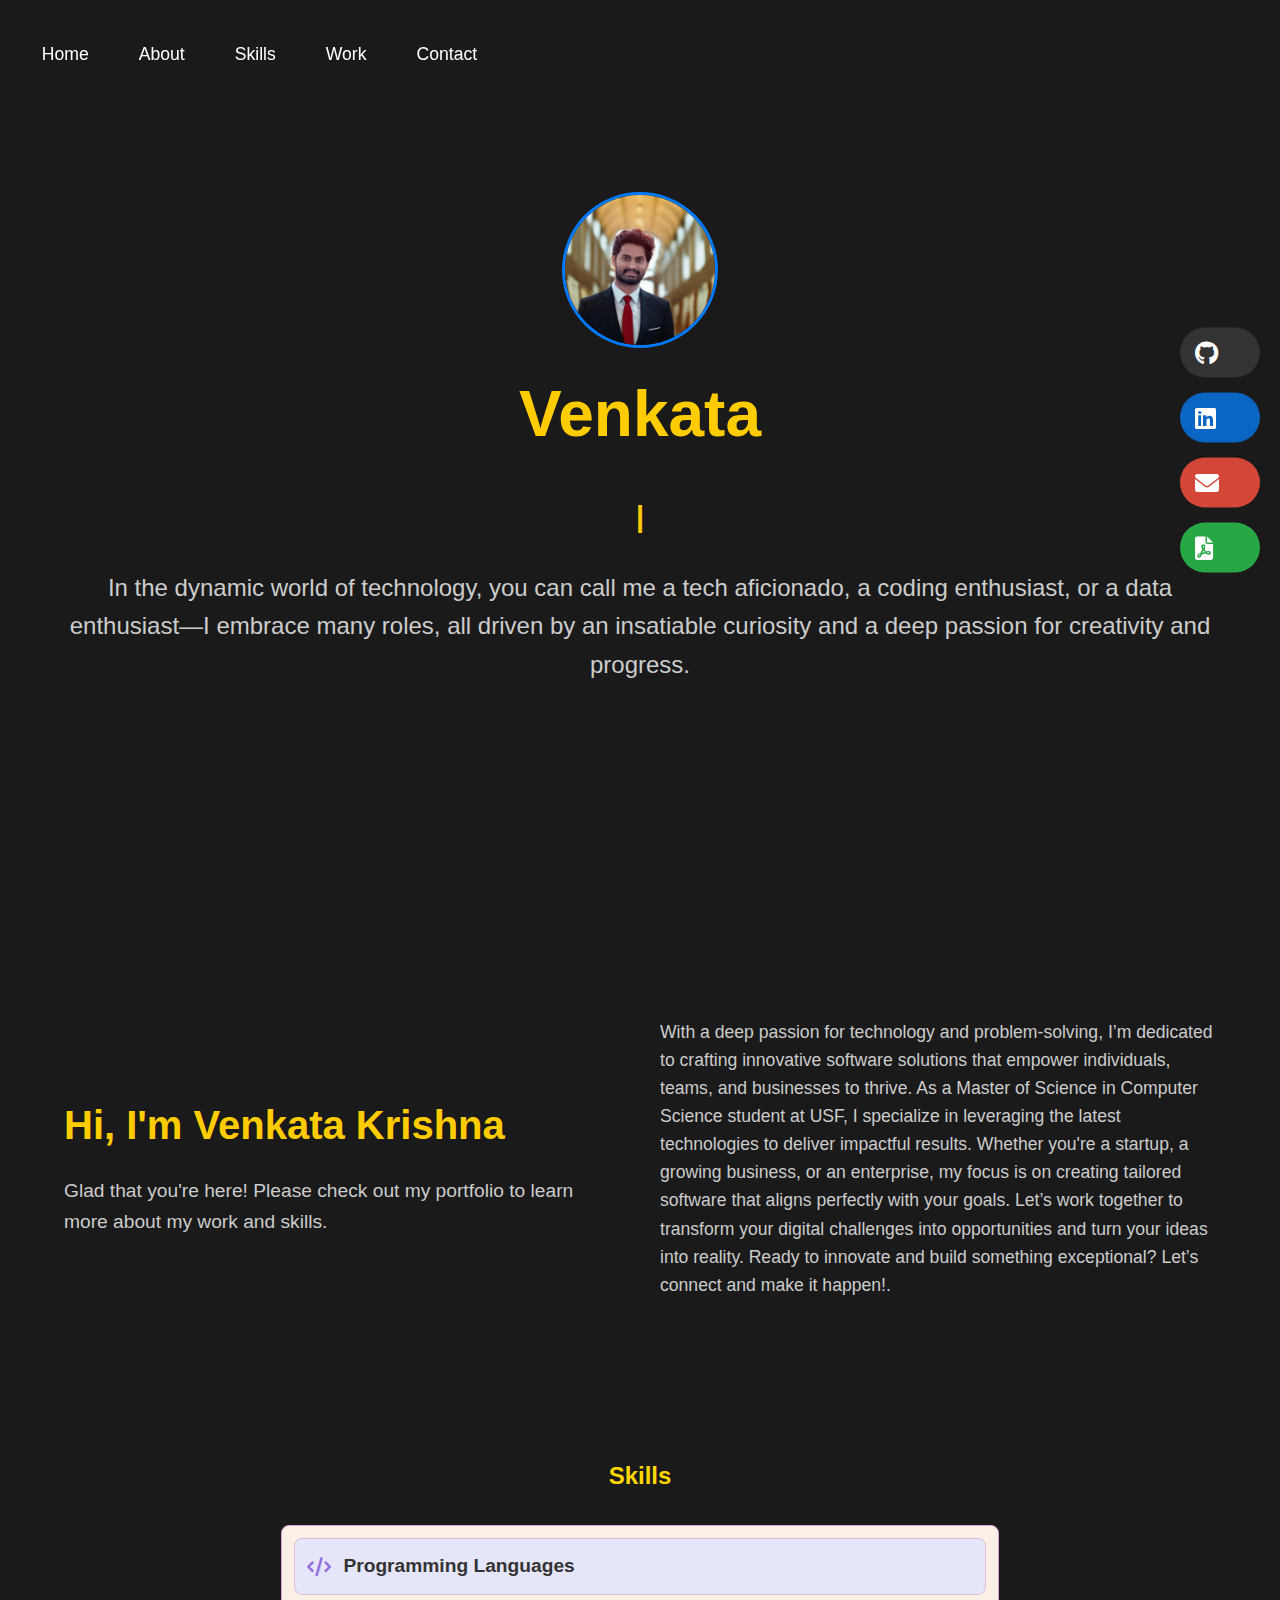
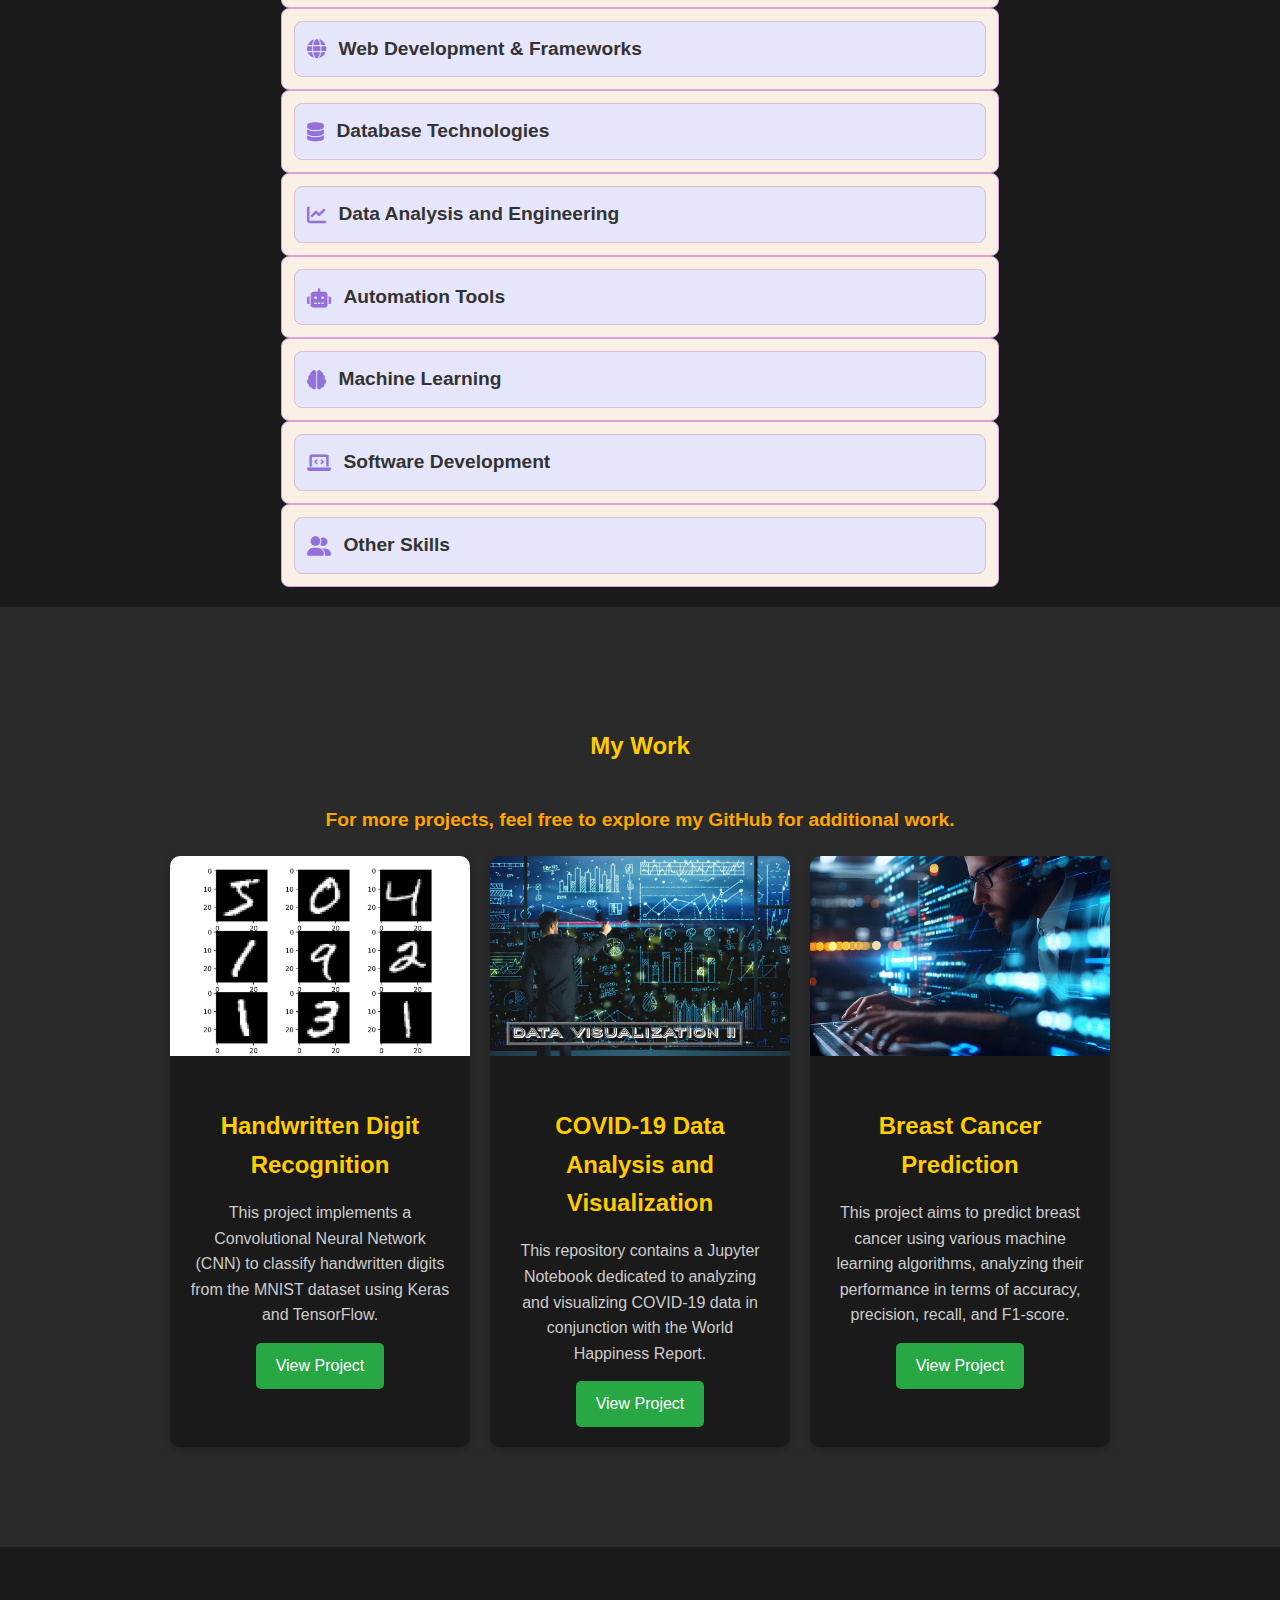
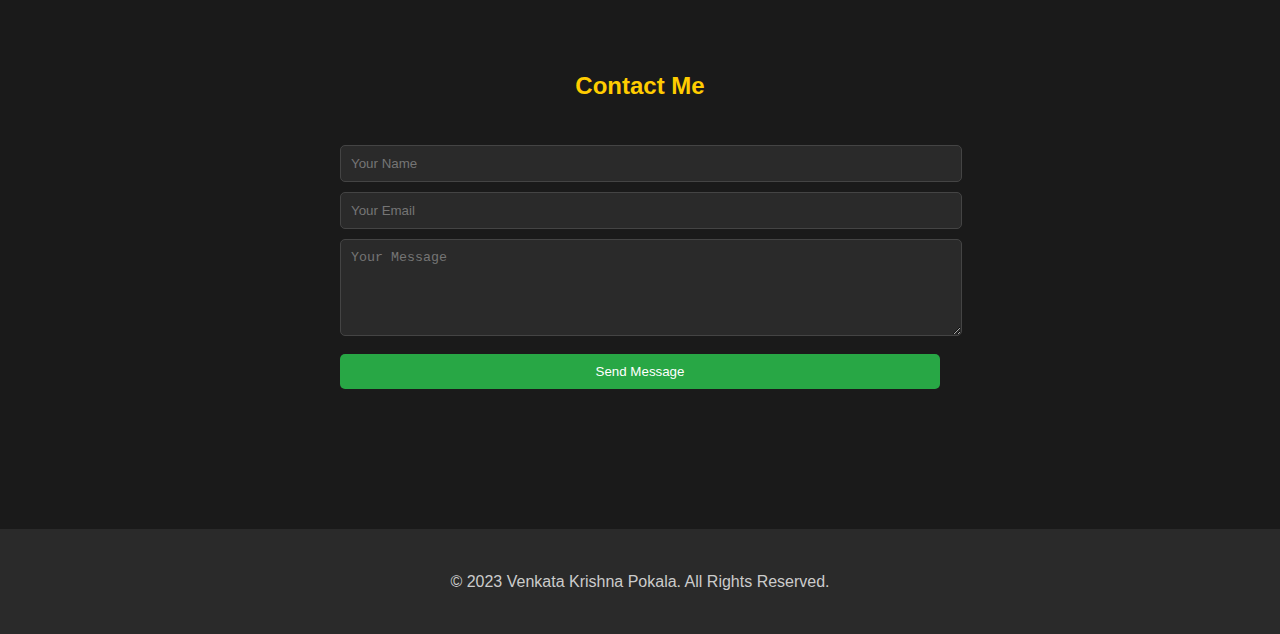
<file: index.html>
<!DOCTYPE html>
<html lang="en">
<head>
  <meta charset="UTF-8">
  <meta name="viewport" content="width=device-width, initial-scale=1.0">
  <title>Your Name - Portfolio</title>
  <link rel="stylesheet" href="styles.css">
  <link rel="stylesheet" href="https://cdnjs.cloudflare.com/ajax/libs/font-awesome/6.0.0-beta3/css/all.min.css">
</head>
<body>
 <!-- Navigation -->
<nav>
  <div class="container">
    <ul>
      <li><a href="#home">Home</a></li> <!-- Added Home -->
      <li><a href="#about">About</a></li>
      <li><a href="#skills">Skills</a></li>
      <li><a href="#work">Work</a></li>
      <li><a href="#contact">Contact</a></li>
    </ul>
  </div>
</nav>


  <!-- Home Section -->
<section id="home">
  <div class="container">
    <img src="facepic.jpeg" alt="Your photo" class="profile-pic">
    <h1 id="typing"></h1>
    <p class="subtitle"><span id="dynamic-text"></span><span class="blinking">|</span></p>
    <p class="intro">
      In the dynamic world of technology, you can call me a tech aficionado, a coding enthusiast, or a data enthusiast—I embrace many roles, all driven by an insatiable curiosity and a deep passion for creativity and progress.
    </p>
  </div>
</section>


 <!-- Social Media Buttons -->
<div class="social-buttons">
  <a href="https://github.com/VenkataKrishna67" target="_blank" class="social-btn github" data-label="GitHub">
    <i class="fab fa-github"></i>
  </a>
  <a href="https://www.linkedin.com/in/venkata-krishna-pokala-2b4625208" target="_blank" class="social-btn linkedin" data-label="LinkedIn">
    <i class="fab fa-linkedin"></i>
  </a>
  <a href="mailto:pokala.krishna67@gmail.com" class="social-btn mail" data-label="Email">
    <i class="fas fa-envelope"></i>
  </a>
  <a href="VenkataKrishna_DE_Resume(2).pdf" download class="social-btn resume" data-label="Resume">
    <i class="fas fa-file-pdf"></i>
  </a>
</div>


 <!-- About Section -->
<section id="about">
  <div class="container">
    <div class="about-container">
      <!-- Part 1: Greeting and Name -->
      <div class="about-greeting">
        <h2>Hi, I'm Venkata Krishna</h2>
        <p class="greeting-text">Glad that you're here! Please check out my portfolio to learn more about my work and skills.</p>
      </div>

      <!-- Part 2: Detailed Description -->
      <div class="about-details">
        <p>With a deep passion for technology and problem-solving, I’m dedicated to crafting innovative software solutions that empower individuals, teams, and businesses to thrive. As a Master of Science in Computer Science student at USF, I specialize in leveraging the latest technologies to deliver impactful results. Whether you're a startup, a growing business, or an enterprise, my focus is on creating tailored software that aligns perfectly with your goals. Let’s work together to transform your digital challenges into opportunities and turn your ideas into reality. Ready to innovate and build something exceptional? Let’s connect and make it happen!.




</p>
      </div>
    </div>
  </div>
</section>

  <section id="skills">
    <div class="container">
      <h2>Skills</h2>
      <details>
        <summary><i class="fas fa-code"></i> Programming Languages</summary>
        <ul>
          <li>Java</li>
          <li>Python</li>
          <li>C</li>
          <li>C++</li>
          <li>Scala</li>
        </ul>
      </details>

      <details>
        <summary><i class="fas fa-globe"></i> Web Development & Frameworks</summary>
        <ul>
          <li>HTML</li>
          <li>CSS</li>
          <li>JavaScript</li>
          <li>RESTful APIs</li>
          <li>Servlets</li>
          <li>Spring</li>
          <li>ReactJs</li>
        </ul>
      </details>

      <details>
        <summary><i class="fas fa-database"></i> Database Technologies</summary>
        <ul>
          <li>SQL</li>
          <li>MySQL</li>
          <li>No SQL(Mongo DB, Cassandra)</li>
          <li>Data Pipelines (ETL)</li>
        </ul>
      </details>

      <details>
        <summary><i class="fas fa-chart-line"></i> Data Analysis and Engineering</summary>
        <ul>
          <li>Data Cleaning</li>
          <li>Statistical Analysis</li>
          <li>Data Visualization (Tableau, Power BI)</li>
          <li>pandas</li>
          <li>NumPy</li>
          <li>Kafka</li>
          <li>Kubernetes</li>
          <li>Redshift </li>
          <li>Apache Airflow</li>
        </ul>
      </details>

      <details>
        <summary><i class="fas fa-robot"></i> Automation Tools</summary>
        <ul>
          <li>UiPath (Robotic Process Automation)</li>
        </ul>
      </details>

      <details>
        <summary><i class="fas fa-brain"></i> Machine Learning</summary>
        <ul>
          <li>Regression</li>
          <li>Classification</li>
          <li>Clustering</li>
          <li>Model Evaluation</li>
          <li>Data Processing</li>
        </ul>
      </details>

      <details>
        <summary><i class="fas fa-laptop-code"></i> Software Development</summary>
        <ul>
          <li>Object-Oriented Programming (OOP)</li>
          <li>Software Design</li>
          <li>Debugging</li>
          <li>Testing</li>
        </ul>
      </details>

      <details>
        <summary><i class="fas fa-user-friends"></i> Other Skills</summary>
        <ul>
          <li>Communication</li>
          <li>Project Management</li>
          <li>Leadership</li>
          <li>Multitasking</li>
        </ul>
      </details>
    </div>
  </section>

<!-- Work Section -->
<section id="work">
  <div class="container">
    <h2>My Work</h2>
<p class="github-note">For more projects, feel free to explore my GitHub for additional work.</p>

    <div class="projects">
      <!-- Project 1: Handwritten Digit Recognition -->
      <div class="project-card">
        <img src="hand.jpeg" alt="Handwritten Digit Recognition">
        <div class="project-info">
          <h3>Handwritten Digit Recognition</h3>
          <p>This project implements a Convolutional Neural Network (CNN) to classify handwritten digits from the MNIST dataset using Keras and TensorFlow.</p>
          <a href="https://github.com/VenkataKrishna67/Hand-written-digit-recognition" target="_blank" class="btn">View Project</a>
        </div>
      </div>

      <!-- Project 2: COVID-19 Data Analysis and Visualization -->
      <div class="project-card">
        <img src="covid.png" alt="COVID-19 Data Analysis">
        <div class="project-info">
          <h3>COVID-19 Data Analysis and Visualization</h3>
          <p>This repository contains a Jupyter Notebook dedicated to analyzing and visualizing COVID-19 data in conjunction with the World Happiness Report.</p>
          <a href="https://github.com/VenkataKrishna67/COVID-19-Data-Analysis-and-Visualization" target="_blank" class="btn">View Project</a>
        </div>
      </div>

      <!-- Project 3: Breast Cancer Prediction -->
      <div class="project-card">
        <img src="cancer.jpg" alt="Breast Cancer Prediction">
        <div class="project-info">
          <h3>Breast Cancer Prediction</h3>
          <p>This project aims to predict breast cancer using various machine learning algorithms, analyzing their performance in terms of accuracy, precision, recall, and F1-score.</p>
          <a href="https://github.com/VenkataKrishna67/PREDICTION-OF-BREAST-CANCER-COMPARATIVE-REVIEW-OF-MACHINE-LEARNING-TECHNIQUES-AND-THEIR-ANALYSIS" target="_blank" class="btn">View Project</a>
        </div>
      </div>
    </div>
  </div>
</section>
  <!-- Contact Section -->
  <section id="contact">
    <div class="container">
      <h2>Contact Me</h2>
      <form action="https://formspree.io/f/mldgbnjq" method="POST">
        <input type="text" name="name" placeholder="Your Name" required>
        <input type="email" name="email" placeholder="Your Email" required>
        <textarea name="message" placeholder="Your Message" rows="5" required></textarea>
        <button type="submit" class="btn">Send Message</button>
      </form>
    </div>
  </section>

  <!-- Footer -->
  <footer>
    <div class="container">
      <p>© 2023 Venkata Krishna Pokala. All Rights Reserved.</p>
    </div>
  </footer>

  <!-- Typing Animation Script -->
  <script>
    // Typing animation for name
    const typingText = "Venkata Krishna Pokala";
    const typingElement = document.getElementById("typing");
    let nameIndex = 0;

    function typeName() {
      if (nameIndex < typingText.length) {
        typingElement.textContent += typingText.charAt(nameIndex);
        nameIndex++;
        setTimeout(typeName, 100);  // Keep typing name
      } else {
        setTimeout(startRolesTyping, 500);  // Start typing roles after name is done
      }
    }

    // Typing animation for dynamic roles
    const roles = ["I am a Software Engineer", "I am a Data Engineer", "I am a Full Stack Developer", "I am a Data Analyst"];
    let roleIndex = 0;
    let roleCharIndex = 0;
    let roleElement = document.getElementById("dynamic-text");

    function startRolesTyping() {
      function typeRole() {
        if (roleCharIndex < roles[roleIndex].length) {
          roleElement.textContent += roles[roleIndex].charAt(roleCharIndex);
          roleCharIndex++;
          setTimeout(typeRole, 100);  // Keep typing role
        } else {
          setTimeout(eraseRole, 100);  // Wait before erasing
        }
      }

      function eraseRole() {
        if (roleCharIndex > 0) {
          roleElement.textContent = roles[roleIndex].substring(0, roleCharIndex - 1);
          roleCharIndex--;
          setTimeout(eraseRole, 10);  // Erase text
        } else {
          roleIndex = (roleIndex + 1) % roles.length;  // Loop through roles
          setTimeout(typeRole, 500);  // Start typing again
        }
      }

      typeRole();  // Start typing roles after name is done
    }

    typeName();  // Start the name typing animation
  </script>

</body>
</html>
</file>
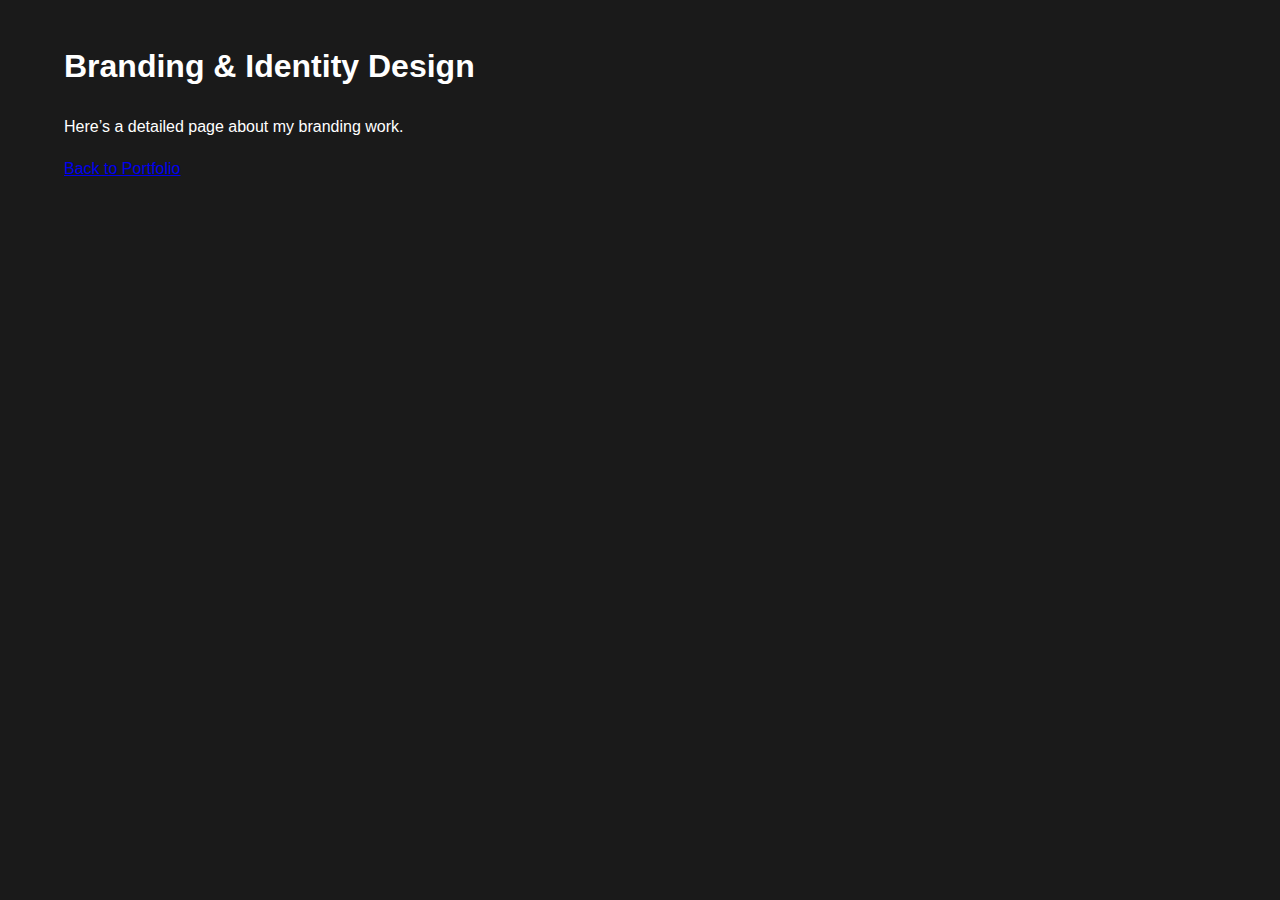
<file: branding.html>
<!DOCTYPE html>
<html lang="en">
<head>
  <meta charset="UTF-8">
  <meta name="viewport" content="width=device-width, initial-scale=1.0">
  <title>Branding & Identity Design</title>
  <link rel="stylesheet" href="styles.css">
</head>
<body>
  <div class="container">
    <h1>Branding & Identity Design</h1>
    <p>Here’s a detailed page about my branding work.</p>
    <a href="index.html">Back to Portfolio</a>
  </div>
</body>
</html>
</file>
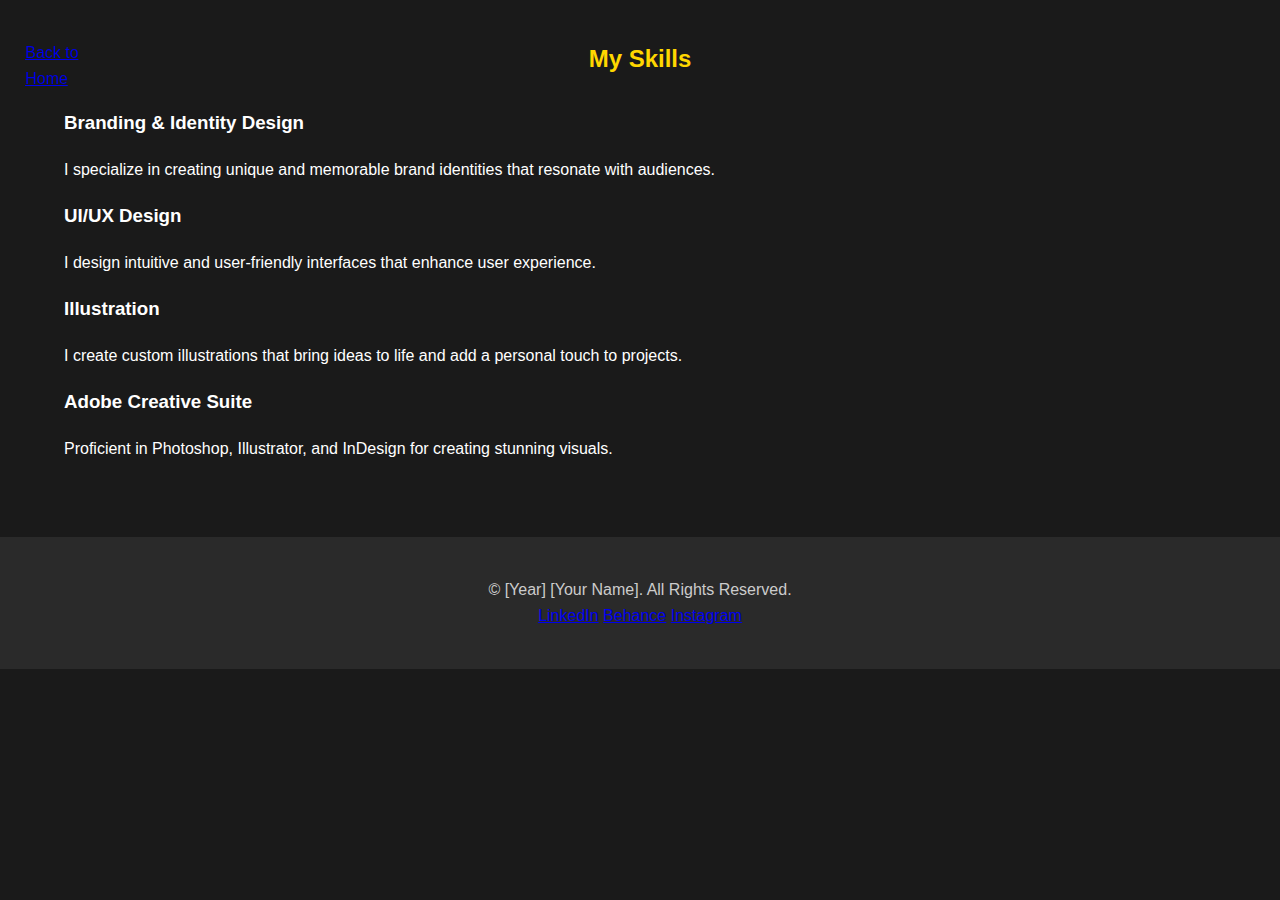
<file: skills.html>
<!DOCTYPE html>
<html lang="en">
<head>
  <meta charset="UTF-8">
  <meta name="viewport" content="width=device-width, initial-scale=1.0">
  <title>My Skills - [Your Name]</title>
  <link rel="stylesheet" href="styles.css">
</head>
<body>
  <!-- Navigation -->
  <nav>
    <div class="container">
      <a href="index.html" class="btn">Back to Home</a>
    </div>
  </nav>

  <!-- Skills Section -->
  <section id="skills">
    <div class="container">
      <h2>My Skills</h2>
      <div class="skill">
        <h3>Branding & Identity Design</h3>
        <p>I specialize in creating unique and memorable brand identities that resonate with audiences.</p>
      </div>
      <div class="skill">
        <h3>UI/UX Design</h3>
        <p>I design intuitive and user-friendly interfaces that enhance user experience.</p>
      </div>
      <div class="skill">
        <h3>Illustration</h3>
        <p>I create custom illustrations that bring ideas to life and add a personal touch to projects.</p>
      </div>
      <div class="skill">
        <h3>Adobe Creative Suite</h3>
        <p>Proficient in Photoshop, Illustrator, and InDesign for creating stunning visuals.</p>
      </div>
    </div>
  </section>

  <!-- Footer -->
  <footer>
    <div class="container">
      <p>© [Year] [Your Name]. All Rights Reserved.</p>
      <div class="social-links">
        <a href="[LinkedIn Link]">LinkedIn</a>
        <a href="[Behance Link]">Behance</a>
        <a href="[Instagram Link]">Instagram</a>
      </div>
    </div>
  </footer>
</body>
</html>
</file>
<file: styles.css>
/* General Styles */
body {
  font-family: 'Arial', sans-serif;
  margin: 0;
  padding: 0;
  background: #1a1a1a;
  color: #fff;
  line-height: 1.6;
}

.container {
  width: 90%;
  max-width: 1200px;
  margin: 0 auto;
  padding: 20px 0;
}

/* Navigation */
nav {
  position: fixed;
  top: 0;
  left: 0;
  padding: 20px;
  z-index: 1000;
}

nav ul {
  list-style: none;
  margin: 0;
  padding: 0;
  display: flex;
  flex-direction: row;
  gap: 50px;
}

nav ul li a {
  color: #fff;
  text-decoration: none;
  font-size: 1.1rem;
  transition: color 0.3s ease;
}

nav ul li a:hover {
  color: #ffcc00; /* Gold color for hover */
}

/* Home Section */
#home {
  height: 100vh;
  display: flex;
  justify-content: center;
  align-items: center;
  text-align: center;
}

#home h1 {
  font-size: 4rem;
  margin: 0;
  color: #ffcc00; /* Gold color for the name */
}

#home .intro {
  font-size: 1.5rem;
  margin-top: 10px;
  color: #ccc;
}

.profile-pic {
  width: 150px;
  height: 150px;
  border-radius: 50%;
  object-fit: cover;
  display: block;
  margin: 0 auto 15px;
  border: 3px solid #007BFF;
}

.subtitle {
  font-size: 1.8rem;
  color: #ffcc00; /* Gold color for the subtitle */
  font-weight: bold;
  text-align: center;
}

.blinking {
  animation: blink 0.8s infinite;
}

@keyframes blink {
  0% { opacity: 1; }
  50% { opacity: 0; }
  100% { opacity: 1; }
}

/* About Section */
#about {
  padding: 80px 0;
}

.about-container {
  display: flex;
  gap: 40px;
  align-items: center;
}

.about-greeting {
  flex: 1;
  text-align: left;
}

.about-greeting h2 {
  font-size: 2.5rem;
  color: #ffcc00; /* Gold color for the greeting */
  margin-bottom: 10px;
}

.about-greeting .greeting-text {
  font-size: 1.2rem;
  color: #ccc;
  line-height: 1.6;
}

.about-details {
  flex: 1;
  text-align: left;
}

.about-details p {
  font-size: 1.1rem;
  color: #ccc;
  line-height: 1.6;
}
html {
  scroll-behavior: smooth;
}

/* Skills Section */
#skills h2 {
  text-align: center;
  margin-bottom: 30px;
  color:  #FFD700;; /* Soft Pink for heading */
}

/* Skill categories */
summary {
  font-weight: bold;
  font-size: 1.2rem;
  color: #333; /* Dark text for contrast */
  cursor: pointer;
  padding: 12px;
  border-radius: 8px;
  background: #E6E6FA; /* Light Lavender background */
  display: flex;
  align-items: center;
  gap: 12px;
  transition: background 0.3s ease, transform 0.2s ease;
  border: 1px solid #D8BFD8; /* Soft border */
}

/* Icon styles */
summary i {
  color: #9370DB; /* Medium Purple for icons */
  font-size: 1.2rem;
}

/* Hover effect */
summary:hover {
  background: #D8BFD8; /* Lighter pastel purple */
  transform: scale(1.02);
}

/* Expanded details styling */
details {
  margin-bottom: 15px;
  border: 1px solid #DDA0DD;
  border-radius: 8px;
  padding: 12px;
  transition: all 0.3s ease;
  background: #FAF0E6; /* Light Linen for a soft feel */
  width: 60%;
  margin: 0 auto;
}

details[open] {
  background: #F8F8FF; /* Ghost White when expanded */
}

/* List item styling */
details ul li {
  list-style-type: disc;
  margin-bottom: 5px;
  color: #555; /* Slightly darker text for readability */
}

/* Work Section */
#work {
  padding: 80px 0;
  background: #2a2a2a;
}

#work h2 {
  text-align: center;
  margin-bottom: 40px;
  color: #ffcc00; /* Gold color for the work heading */
}

.projects {
  display: flex;
  flex-wrap: wrap;
  gap: 20px;
  justify-content: center;
}

.project-card {
  background: #1a1a1a;
  border-radius: 10px;
  overflow: hidden;
  width: 300px;
  box-shadow: 0 4px 8px rgba(0, 0, 0, 0.2);
  transition: transform 0.3s ease, box-shadow 0.3s ease;
}

.project-card:hover {
  transform: translateY(-10px);
  box-shadow: 0 8px 16px rgba(0, 0, 0, 0.3);
}

.project-card img {
  width: 100%;
  height: 200px;
  object-fit: cover;
}

.project-info {
  padding: 20px;
  text-align: center;
}

.project-info h3 {
  font-size: 1.5rem;
  margin-bottom: 10px;
  color: #ffcc00; /* Gold color for project titles */
}

.project-info p {
  font-size: 1rem;
  color: #ccc;
  margin-bottom: 15px;
}

.project-info .btn {
  display: inline-block;
  padding: 10px 20px;
  background: #28a745; /* Green color for the button */
  color: #fff;
  border-radius: 5px;
  text-decoration: none;
  transition: background 0.3s ease;
}

.project-info .btn:hover {
  background: #218838; /* Darker green on hover */
}

/* Contact Section */
#contact {
  padding: 80px 0;
}

#contact h2 {
  text-align: center;
  margin-bottom: 40px;
  color: #ffcc00; /* Gold color for the contact heading */
}

form {
  max-width: 600px;
  margin: 0 auto;
}

form input, form textarea {
  width: 100%;
  padding: 10px;
  margin-bottom: 10px;
  border: 1px solid #444;
  border-radius: 5px;
  background: #2a2a2a;
  color: #fff;
}

form button {
  width: 100%;
  padding: 10px;
  background: #28a745; /* Green color for the button */
  color: #fff;
  border: none;
  border-radius: 5px;
  cursor: pointer;
  transition: background 0.3s ease;
}

form button:hover {
  background: #218838; /* Darker green on hover */
}
/* Social Buttons */
.social-buttons {
  position: fixed;
  right: 20px; /* Align to right */
  top: 50%;
  transform: translateY(-50%);
  display: flex;
  flex-direction: column;
  gap: 15px;
  z-index: 1000;
}

.social-btn {
  display: flex;
  align-items: center;
  justify-content: flex-start;
  width: 50px;
  height: 50px;
  background: #007BFF;
  color: white;
  border-radius: 25px;
  text-decoration: none;
  font-size: 24px;
  transition: all 0.3s ease-in-out;
  overflow: hidden;
  white-space: nowrap;
  padding: 0 15px;
}

.social-btn i {
  margin-right: 10px;
}
.github-note {
  text-align: center;
  font-size: 1.2rem;
  color: #FFA500; /* Orange color, change to #32CD32 for green */
  font-weight: bold;
  margin-bottom: 20px;
}


/* Expand button on hover */
.social-btn:hover {
  width: 180px; /* Expands to show text */
  background: #0056b3;
}

.social-btn::after {
  content: attr(data-label);
  font-size: 16px;
  opacity: 0;
  transition: opacity 0.3s ease-in-out;
}

.social-btn:hover::after {
  opacity: 1;
}

/* Specific button colors */
.social-btn.github { background: #333; }
.social-btn.linkedin { background: #0A66C2; }
.social-btn.mail { background: #D44638; }
.social-btn.resume { background: #28a745; }


/* Footer */
footer {
  background: #2a2a2a;
  text-align: center;
  padding: 20px 0;
  margin-top: 40px;
}

footer p {
  margin: 0;
  color: #ccc;
}
</file>
